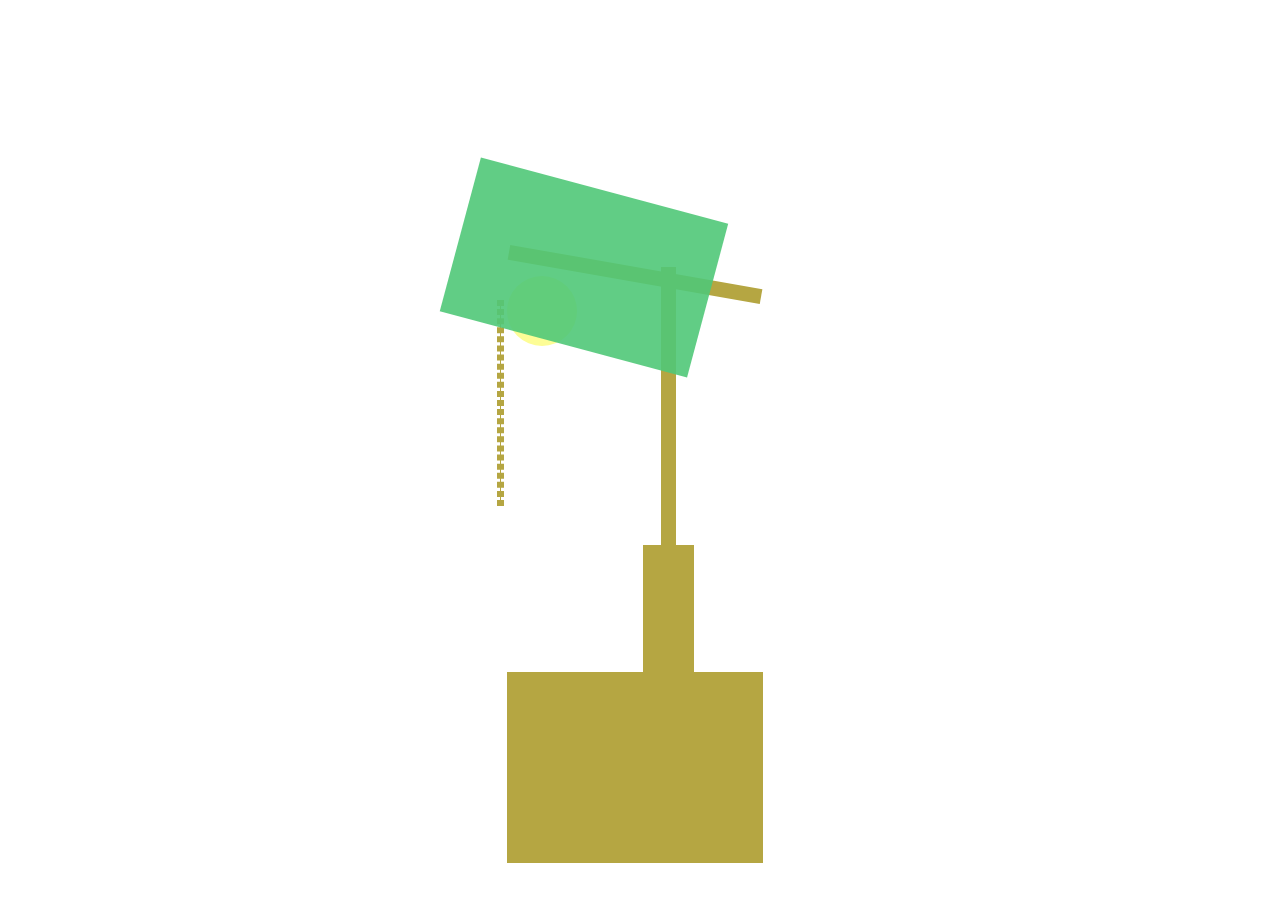
<file: lesson-3/index.html>
<html lang="en">
    <head>
        <title>USSR Green Lamp</title>
        <link href="./style.css" rel="stylesheet" />
    </head>
    <body>
        <div class="lamp">
            <div class="lamp__lampshade lamp__lampshade_green-glass">
            </div>
            <div class="lamp__switch lamp__switch_chain">
            </div>
            <div class="light-bulb light-bulb_neutral">
            </div>
            <div class="lamp__leg"> 
                <div class="lamp__lampshade-holder">
                </div>
                <div class="lamp__pylon">
                </div>
            </div>
            <div class="lamp__base_complex">
                <div class="lamp__narrow-base">
                </div>
                <div class="lamp__wide-base">
                </div>
            </div>
        </div>

    </body>
</html>
</file>
<file: lesson-3/style.css>
html, body {
    height: 100%;
    width: 100%;
} 

.lamp {
    height: 75%;
    width: 20%;
    position: relative;
    left: 35%;
    top: 20%;
    display: flex;
    flex-direction: column;
    /* латунь */
    --lamp-antique: #B5A642;
}

.lamp__lampshade {
    flex-grow: 2;
    transform: rotate(15deg);
    z-index: 10;
}
.lamp__leg {
    flex-grow: 2.5;
    position: relative;
    z-index: 5;
}
.lamp__base_complex {
    flex-grow: 4;
    position: relative;
    z-index: 5;
}

.lamp__switch {
    position: absolute;
    left: 17%;
    top: 17%;
    z-index: 7;
    background: var(--lamp-antique);
}

.light-bulb {
    background: yellow;
    position: absolute;
    border-radius: 50%;
    height: 70px;
    width: 70px;
    left: 20%;
    top: 13%;
    z-index: 7;
}

.lamp__lampshade-holder {
    height: 15px;
    width: 100%;
    position: absolute;
    top: -40%;
    left: 20%;
    transform: rotate(10deg);
    z-index: 3;
    background: var(--lamp-antique);
}
.lamp__pylon {
    height: 140%;
    width: 15px;
    position: absolute;
    top: -40%;
    left: 80%;
    z-index: 2;
    background: var(--lamp-antique);
}

.lamp__narrow-base {
    height: 40%;
    width: 20%;
    position: absolute;
    left: 73%;
    background: var(--lamp-antique);
}
.lamp__wide-base {
    height: 60%;
    width: 100%;
    position: absolute;
    left: 20%;
    top: 40%;
    background: var(--lamp-antique);
}

.lamp__switch_chain {
    height: 200px;
    width: 1px;
    outline: 3px dashed #B5A642;
}
.lamp__lampshade_green-glass {
    /* изумрудный */
    background: #50C878;
    opacity: 0.9;
}
.light-bulb_neutral {
    /* нейтральный */
    background: #FDFD96;
}
</file>
